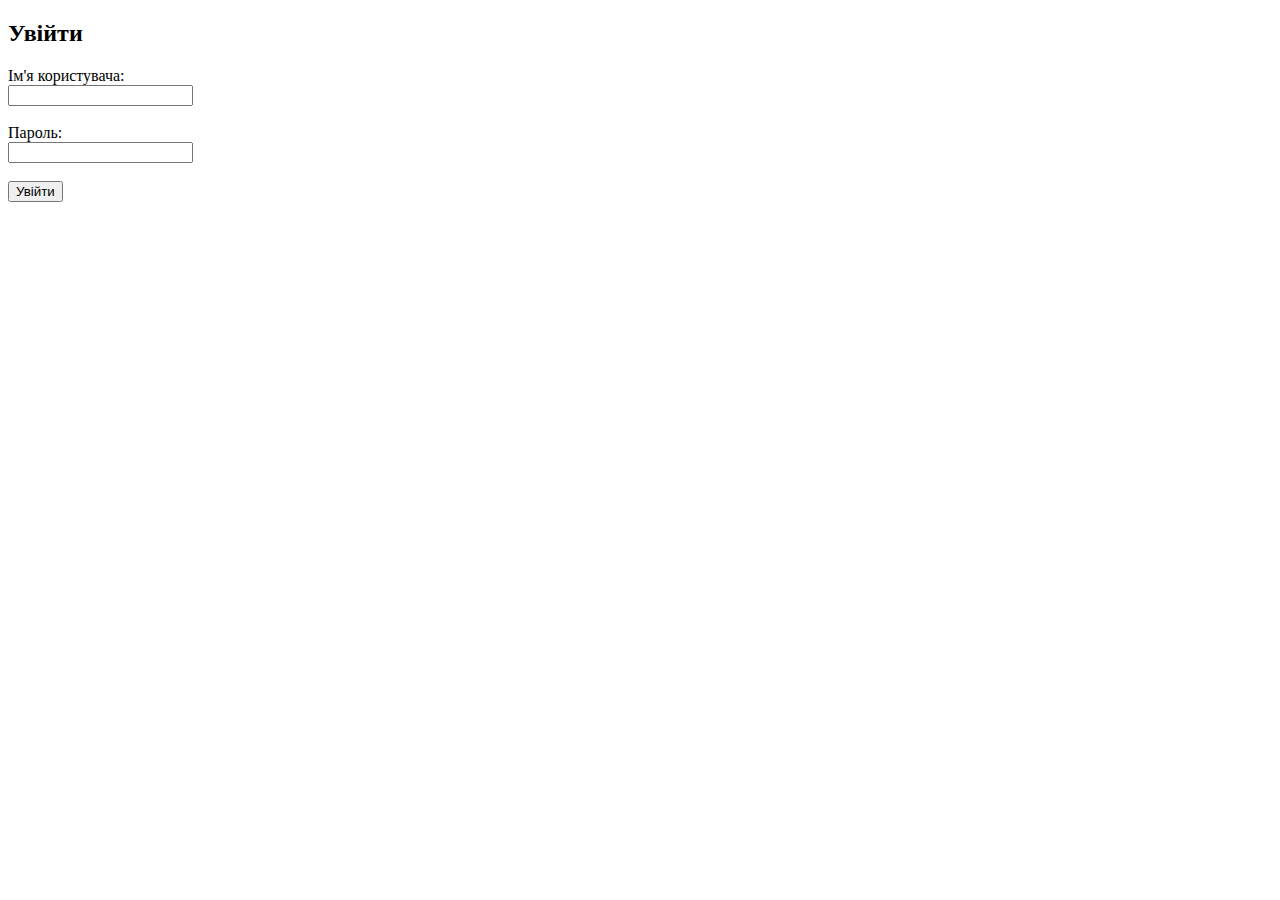
<file: project/index.html>
<!DOCTYPE html>
<html>
<head>
    <title>Форма для введення імені користувача та пароля</title>
</head>
<body>

<h2>Увійти</h2>

<form action="/login" method="post">
    <label for="username">Ім'я користувача:</label><br>
    <input type="text" id="username" name="username" required><br><br>

    <label for="password">Пароль:</label><br>
    <input type="password" id="password" name="password" required><br><br>

    <input type="submit" value="Увійти">
</form>

</body>
</html>
</file>
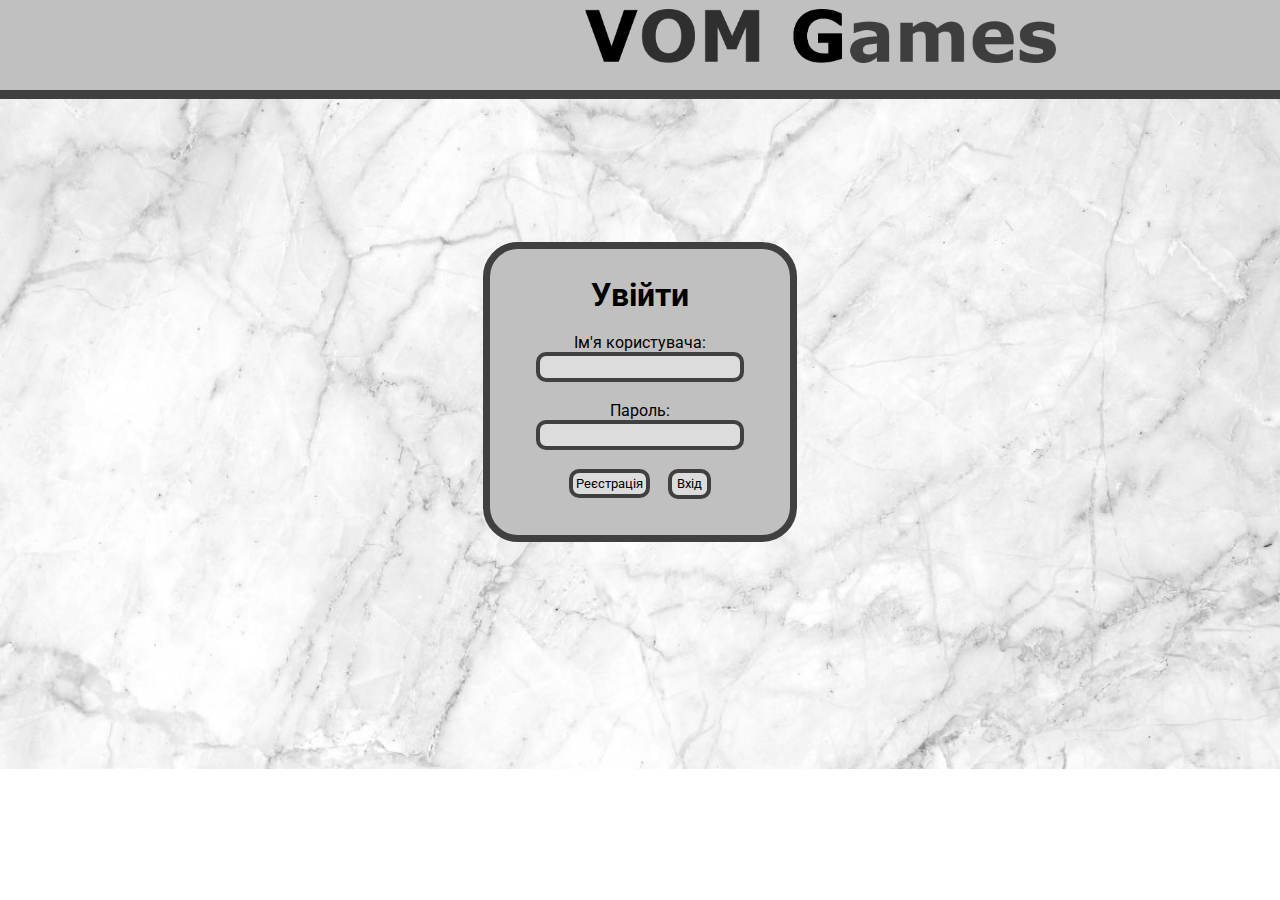
<file: project/templates/login.html>
<!DOCTYPE html>
<html>
<head>
    <title>Вхід в акаунт</title>
    <link rel="stylesheet" href="../static/main.css">
</head>
<body>
    <form method="post">
        <div id="head">
            <img class="logo" src="../static/logo.png">
        </div>
        <div class="main">
            <div id ="blocklogin">

            
                <h1 class="test">Увійти</h1><br>
                <label for="username">Ім'я користувача:</label><br>
                <input type="text" id="username" name="username" required><br><br>

                <label for="password">Пароль:</label><br>
                <input type="password" id="password" name="password" required><br><br>

                <a class = "button" href="/registration">Реєстрація</a> 
                <input class = "button" type="submit" name="value" value="Вхід"> 
                
            </div>
        </div>
    </form>
</body>
</html>
</file>
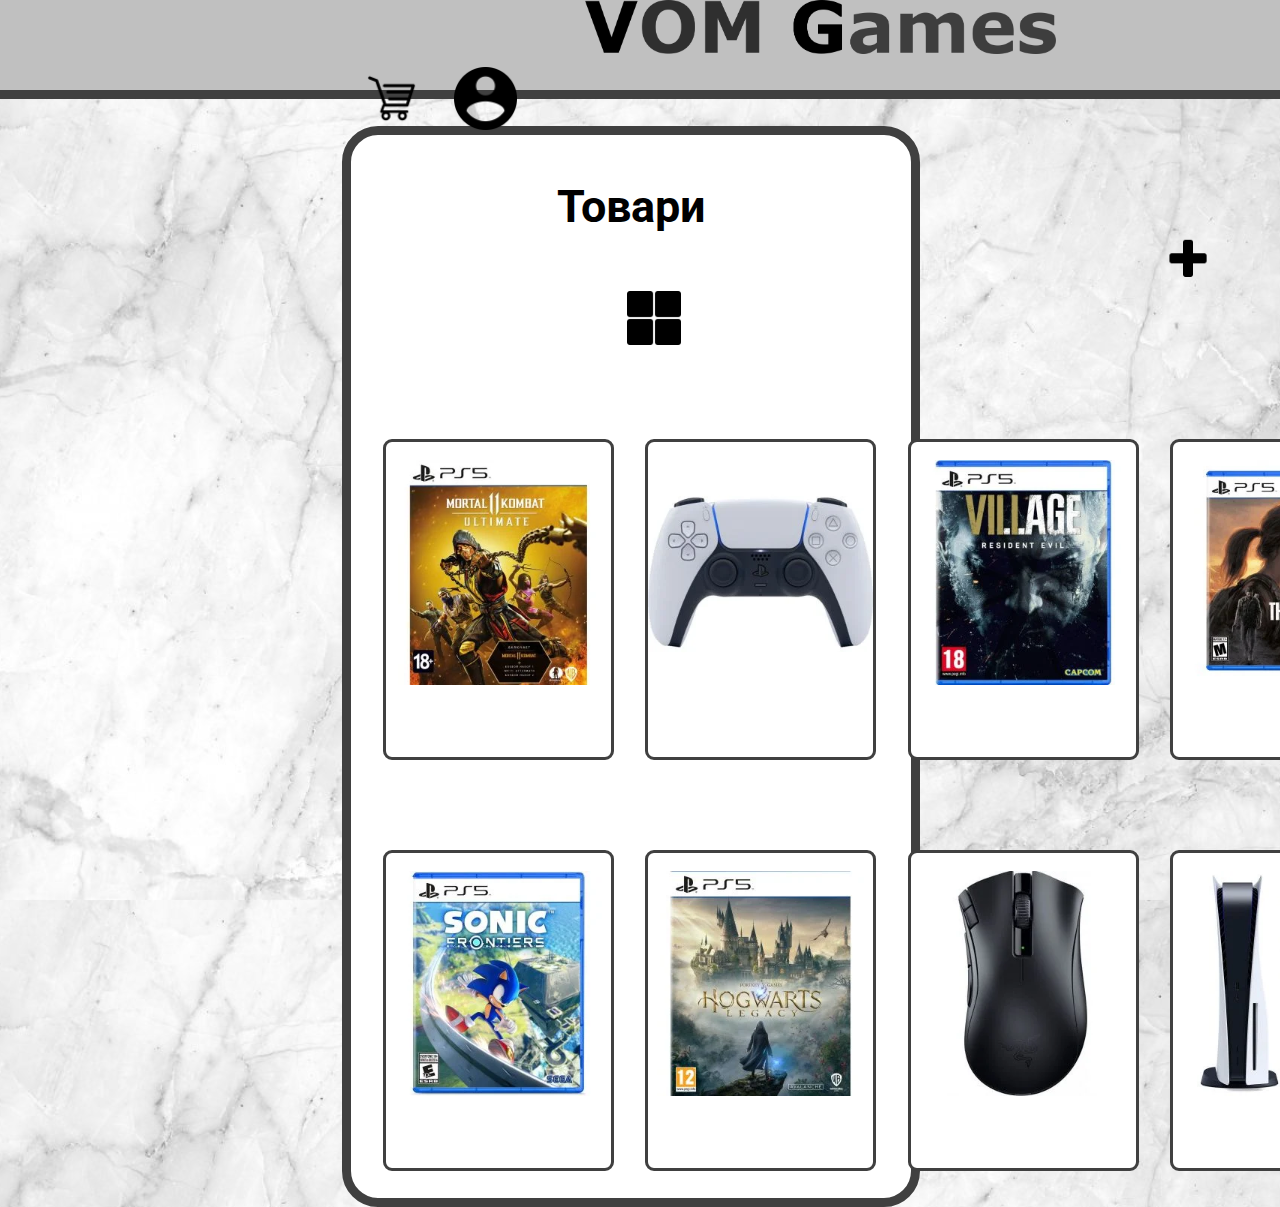
<file: project/templates/main.html>
<!DOCTYPE html>
<html>
<head>
    <title>Головна сторінка</title>
    <link rel="stylesheet" href="../static/web.css">
</head>
<body>
    <form action="/login" method="post" autocomplete="off">
        <div id="head">
            <a class="logo" href="/main"><img src="../static/logo.png"></a>
            <a class="basket" href="/basket"><img src="../static/basket.png"></a>
            <a class="profile" href="/profile"><img src="../static/profile.png"></a>
            
        </div>
        <div id="info">
            <H1>Товари</H1>
            <a class="plus" href="/product/new_product"><img src="../static/plus.png"></a>
            <a class="more" href="/product"><img src="../static/more.png"></a>
            <div id="items">
                <div id="item">
                    <a href="/product/1"><img src="../static/items/1.webp"></a>
                </div>
                <div id="item">
                    <a href="/product/2"><img src="../static/items/2.webp"></a>
                </div>
                <div id="item">
                    <a href="/product/3"><img src="../static/items/3.webp"></a>
                </div>
                <div id="item">
                    <a href="/product/4"><img src="../static/items/4.webp"></a>
                </div>
            </div>
            <div id="items">
                <div id="item">
                    <a href="/product/5"><img src="../static/items/5.webp"></a>
                </div>
                <div id="item">
                    <a href="/product/6"><img src="../static/items/6.webp"></a>
                </div>
                <div id="item">
                    <a href="/product/7"><img src="../static/items/7.webp"></a>
                </div>
                <div id="item">
                    <a href="/product/8"><img src="../static/items/8.webp"></a>
                </div>
            </div>
           
        </div>
    </form>
</body>
</html>
</file>
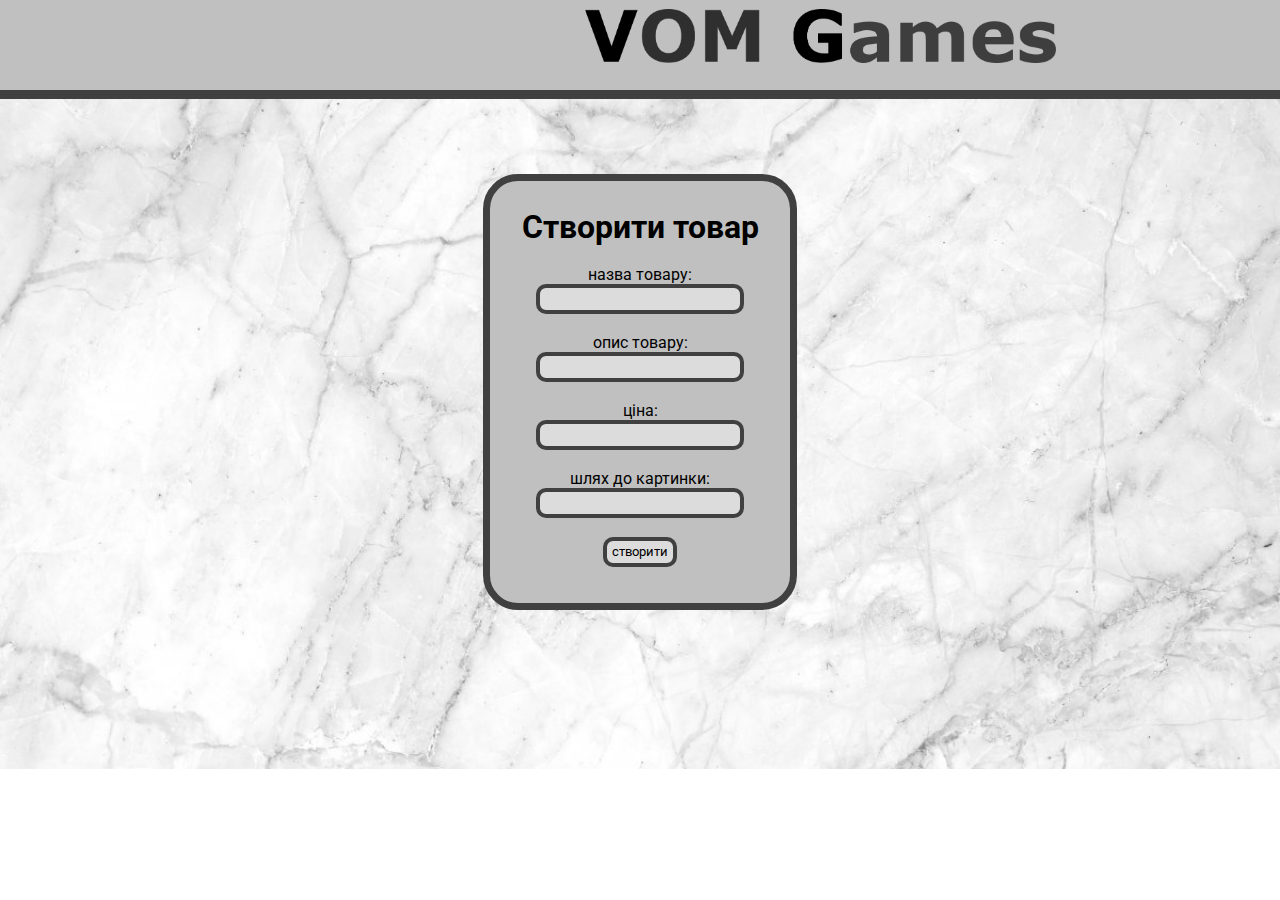
<file: project/templates/new_product.html>
<!DOCTYPE html>
<html>
<head>
    <title>Новий товар</title>
    <link rel="stylesheet" href="../static/main.css">
</head>
<body>
    <form method="post">
        <div id="head">
            <a href="/main"><img class="logo" src="../static/logo.png"></a>
        </div>
        <div class="main">
            <div id ="blocklogin">


                <h1 class="test">Створити товар</h1><br>
                <label for="name">назва товару:</label><br>
                <input type="text" id="name" name="name" required><br><br>

                <label for="description">опис товару:</label><br>
                <input type="text" id="description" name="description" required><br><br>

                <label for="price">ціна:</label><br>
                <input type="text" id="price" name="price" required><br><br>
                <label for="image">шлях до картинки:</label><br>
                <input type="text" id="image" name="image" required><br><br>
                <input class = "button" type="submit" name="value" value="створити">
            </div>
        </div>
    </form>
</body>
</html>
</file>
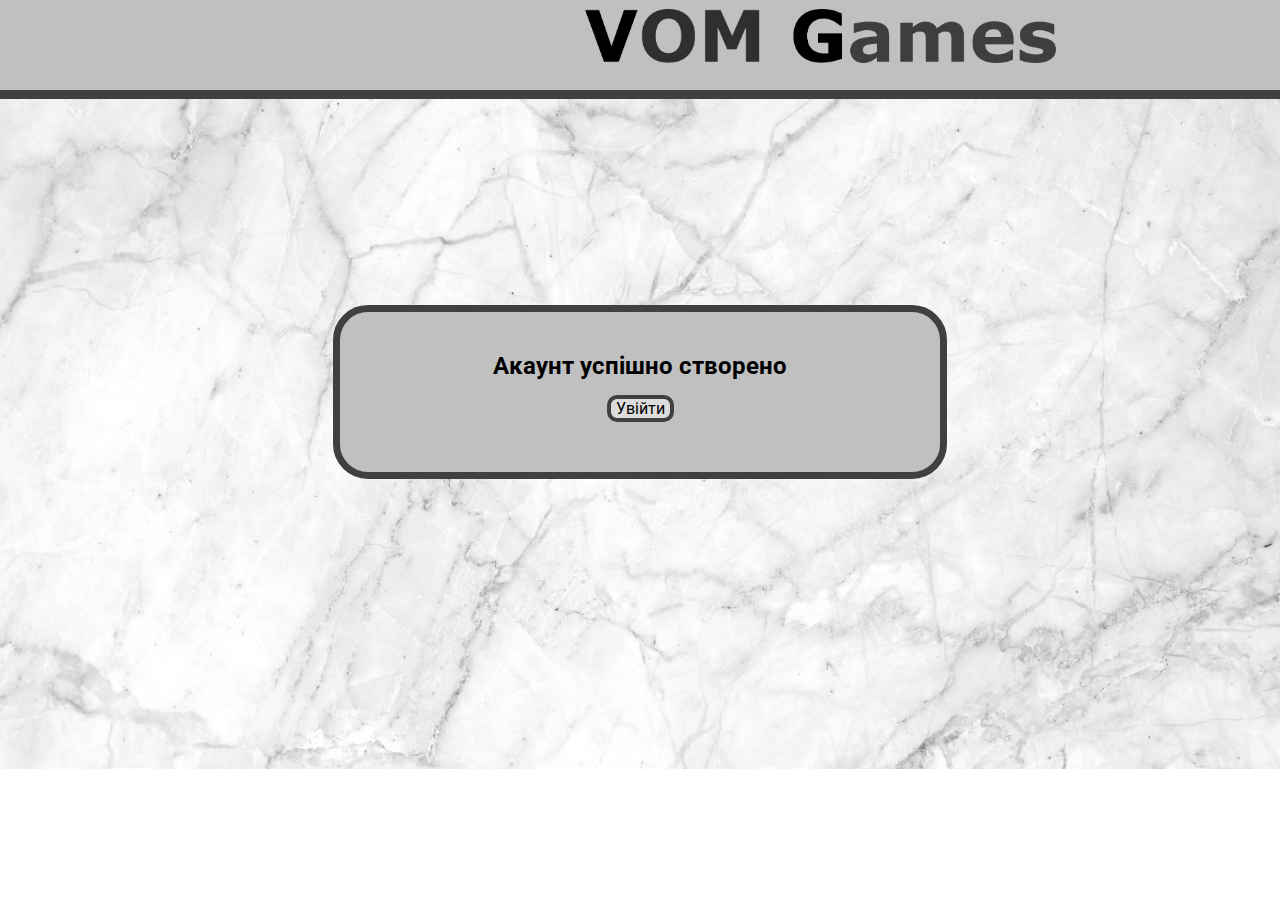
<file: project/templates/newaccount.html>
<!DOCTYPE html>
<html>
<head>
    <title>Акаунт успішно створено</title>
    <link rel="stylesheet" href="../static/main.css">
</head>
<body>
    <form action="/login" method="post">
        <div id="head"><img class="logo" src="../static/logo.png"></div>
        <div class="main">
            <div id ="blockwronglogin">
                <input type="hidden" name="username" username=""> 
                <input type="hidden" name="password" password=""> 
                <h2>Акаунт успішно створено</h2><br>
                <a class = "button" href="/">Увійти </a>
            </div>
        </div>
    </form>
</body>
</html>
</file>
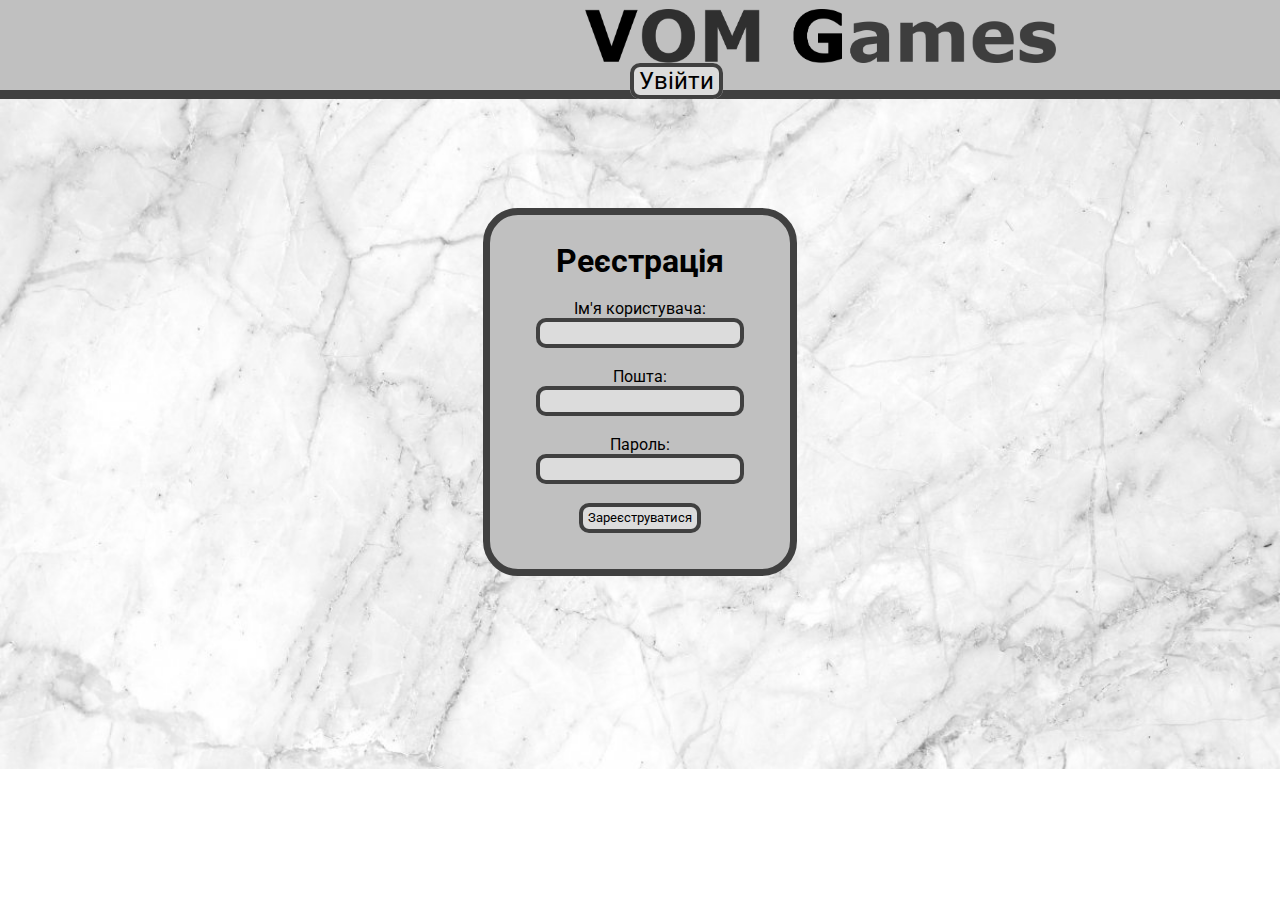
<file: project/templates/registration.html>
<!DOCTYPE html>
<html>
<head>
    <title>Вхід в акаунт</title>
    <link rel="stylesheet" href="../static/main.css">
</head>
<body>
    <form method="post">
        <div id="head">
            <img class="logo" src="../static/logo.png">
            <a class = "button" href="/">Увійти</a> 
        </div>
        <div class="main">
            <div id ="blocklogin">

            
                <h1 class="test">Реєстрація</h1><br>
                <label for="username">Ім'я користувача:</label><br>
                <input type="text" id="username" name="username" required><br><br>

                <label for="username">Пошта:</label><br>
                <input type="text" id="mail" name="mail" required><br><br>

                <label for="password">Пароль:</label><br>
                <input type="password" id="password" name="password" required><br><br>

                <input class = "button" type="submit" name="value" value="Зареєструватися"> 
                
            </div>
        </div>
    </form>
</body>
</html>
</file>
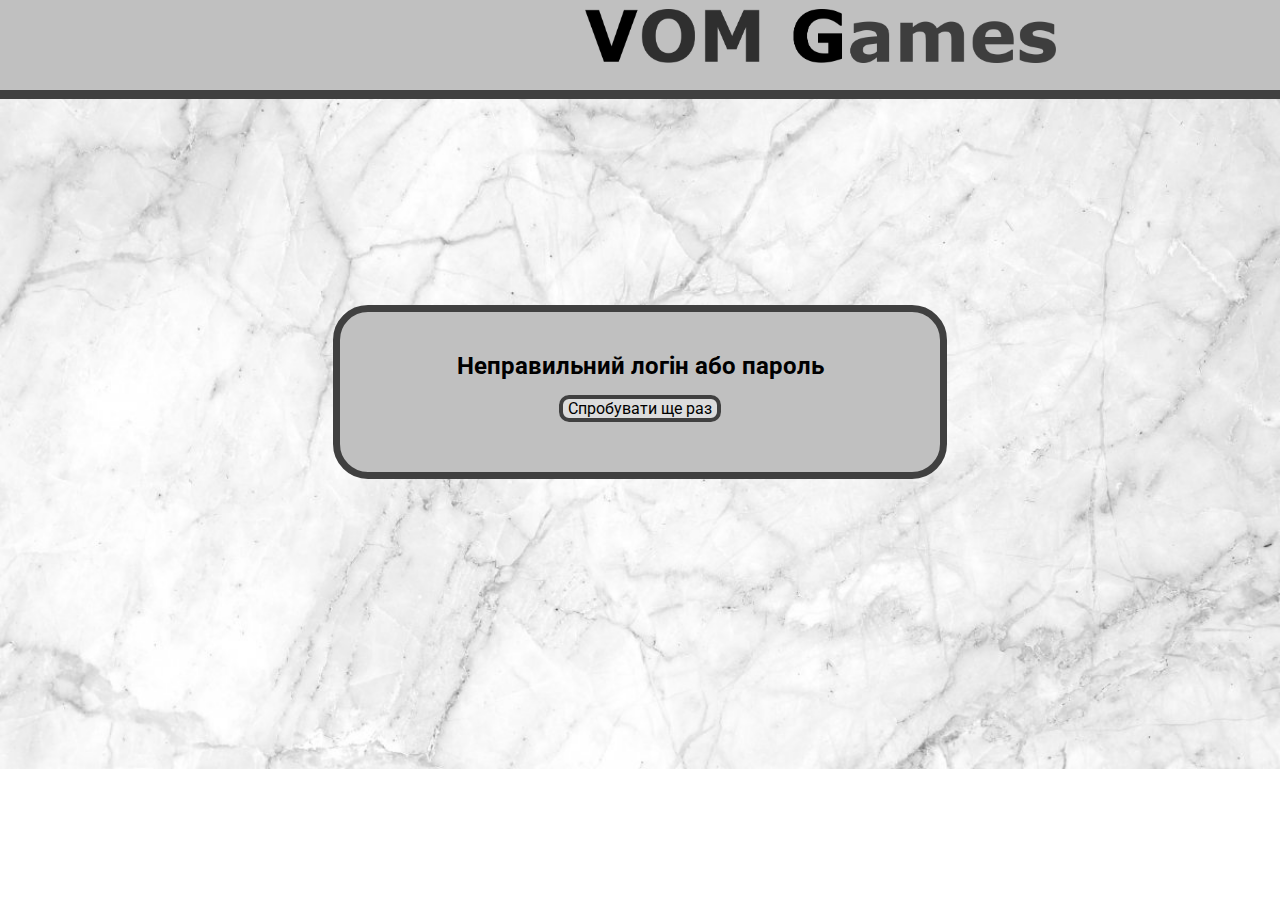
<file: project/templates/wrongdata.html>
<!DOCTYPE html>
<html>
<head>
    <title>Неправильний логін або пароль</title>
    <link rel="stylesheet" href="../static/main.css">
</head>
<body>
    <form action="/login" method="post" autocomplete="off">
        <div id="head"><img class="logo" src="../static/logo.png"></div>
        <div class="main">
            <div id ="blockwronglogin">
                
                <input type="hidden" name="username" username=""> 
                <input type="hidden" name="password" password=""> 
                <h2>Неправильний логін або пароль</h2><br>
                <a class = "button" href="/">Спробувати ще раз </a>
                
            </div>
        </div>
    </form>
</body>
</html>
</file>
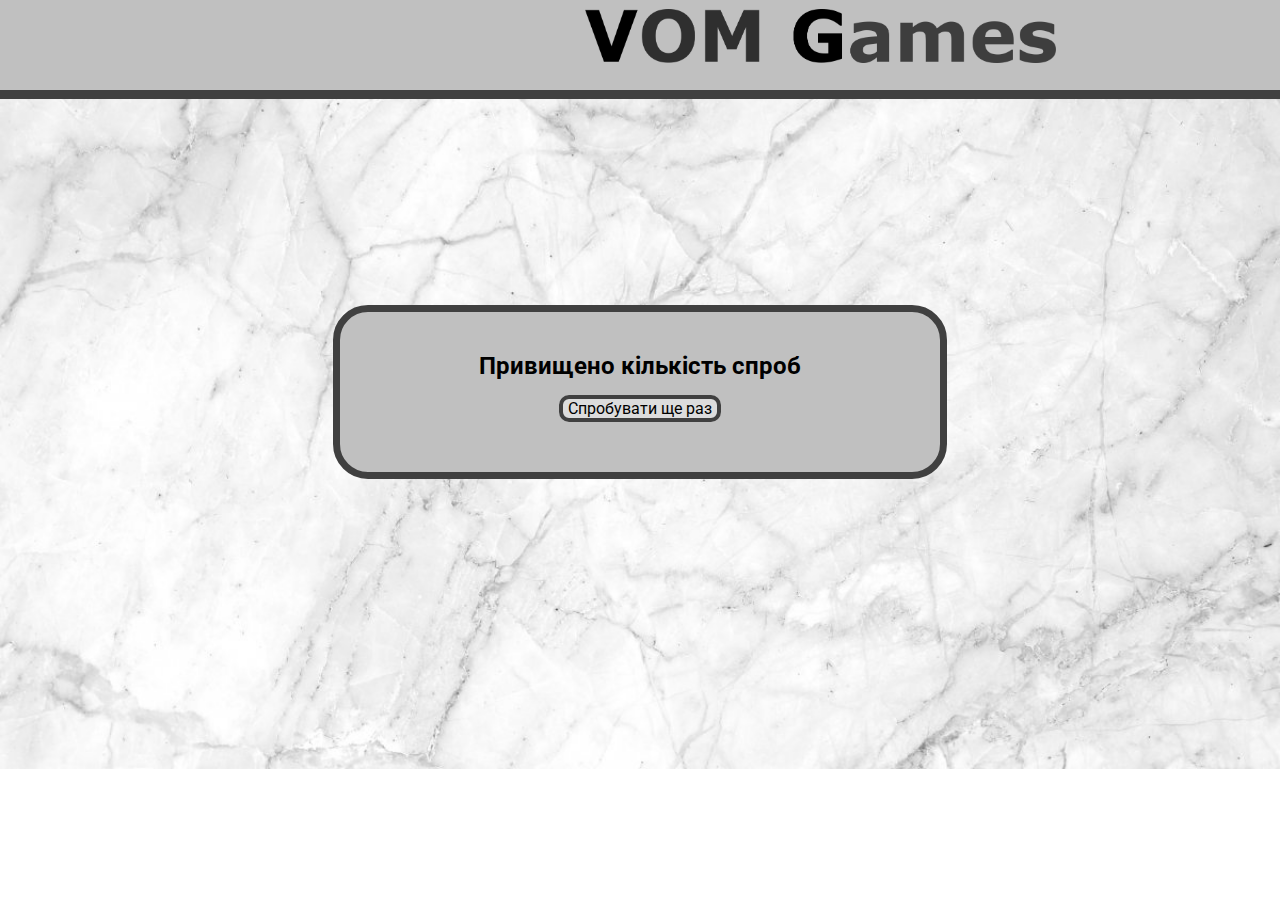
<file: project/templates/wrongdatalimit.html>
<!DOCTYPE html>
<html>
<head>
    <title>Привищено кількість спроб</title>
    <link rel="stylesheet" href="../static/main.css">
</head>
<body>
    <form action="/login" method="post" autocomplete="off">
        <div id="head"><img class="logo" src="../static/logo.png"></div>
        <div class="main">
            <div id ="blockwronglogin">
                <h2>Привищено кількість спроб</h2><br>

                <a class = "button" href="/">Спробувати ще раз </a>
                
            </div>
        </div>
    </form>
</body>
</html>
</file>
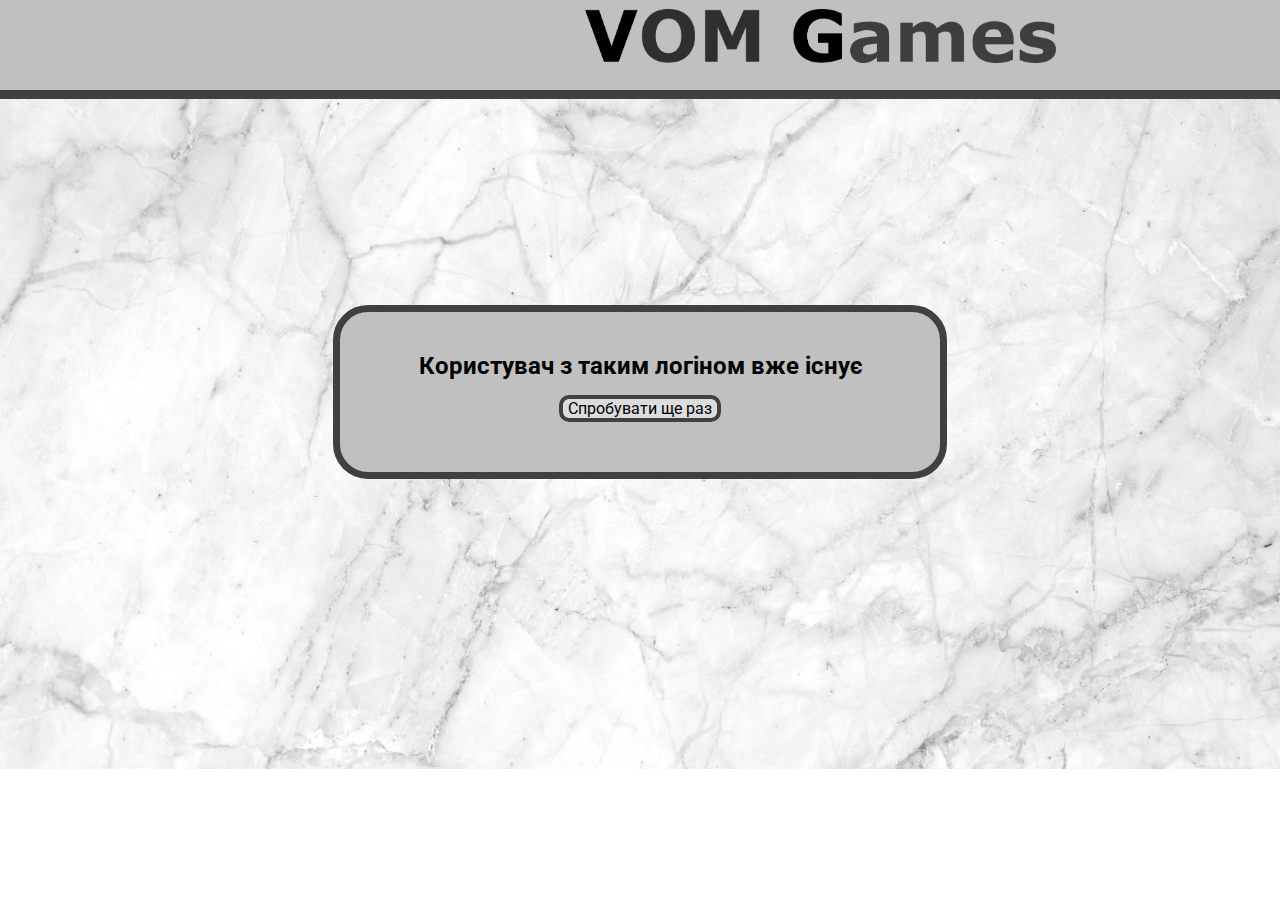
<file: project/templates/wrongname.html>
<!DOCTYPE html>
<html>
<head>
    <title>Користувач з таким логіном вже існує</title>
    <link rel="stylesheet" href="../static/main.css">
</head>
<body>
    <form action="/login" method="post" autocomplete="off">
        <div id="head"><img class="logo" src="../static/logo.png"></div>
        <div class="main">
            <div id ="blockwronglogin">
                <input type="hidden" name="username" username=""> 
                <input type="hidden" name="password" password=""> 
                <h2>Користувач з таким логіном вже існує</h2><br>
                <a class = "button" href="/">Спробувати ще раз </a>
                
            </div>
        </div>
    </form>
</body>
</html>
</file>
<file: project/static/main.css>
@import url('https://fonts.googleapis.com/css2?family=Roboto:wght@500&display=swap');
*{
    margin: 0;
    padding: 0;
}
body{
    background-image: url(../static/background.jpg);
    background-repeat: no-repeat;
    background-position: center;
    background-size: cover;
}
#head{
    background: silver;
    height: 10vh;
    width: 100%;
    border-bottom: 1vh solid #404040 ;
}
#head a{
    margin-bottom: 10vh;
    
    font-size: x-large;
}
#head .button{
    margin-left: 70vh;
}
.main {
    display: flex;
    justify-content: center;
    align-items: center;
    height: 65vh;
    margin: 0;
    text-align: center;
    font-family: 'Roboto', sans-serif;
}
#blocklogin{
    background: silver;
    width: 300px;
    background-position-x: center;
    border: 7px solid #404040;
    border-radius: 35px;
    padding-top: 3vh;
    padding-bottom: 4vh;
    
}
#blockwronglogin{
    background: silver;
    height: 120px;
    width: 600px;
    background-position-x: center;
    border: 7px solid #404040;
    border-radius: 35px;
    padding-top: 40px;
}
.test:hover{
    color: brown;
}
input{
    font-family: 'Roboto', sans-serif;
}
input:required{color: rgb(0, 102, 0);}
input:required:focus{color: rgb(124, 0, 0);}
input:required{
    border: 4px solid #404040;
    background: #DCDCDC;
    border-radius: 10px;
    height: 22px;
    width: 200px;
    text-align: center;
}
.button{
    
    border: 4px solid #404040;
    background: #DCDCDC;
    height: 30px;
    text-align: center;
    border-radius: 10px;
    padding-left: 5px;
    padding-right: 5px;
    color: black;
    text-decoration: none;
    font-family: 'Roboto', sans-serif;
}
#blocklogin a{
    
    padding: 0.36vh;
    margin-right: 1.5vh;

    font-size:1.45vh
    
}
.logo{
    height: 6vh;
    padding-top: 1vh;
    margin-left: 65vh;
}
</file>
<file: project/static/web.css>
@import url('https://fonts.googleapis.com/css2?family=Roboto:wght@500&display=swap');
*{
    margin: 0;
    padding: 0;
}
body{
    background-image: url(../static/background.jpg);
    background-repeat: repeat-y;
    background-position: center;
    background-size: cover;
    height: 100vh;
}
#head{
    background: silver;
    height: 10vh;
    width: 100%;
    border-bottom: 1vh solid #404040 ;
}
#info{
    text-align: center;
    font-family: 'Roboto', sans-serif;
    background: white;
    margin-left: 38vh;
    margin-top: 3vh;
    padding-bottom: 3vh;
    margin-right: 40vh;
    border: 1vh solid #404040 ;
    border-radius: 4vh;
    
}
#info h1{
    margin-top: 5vh;
    font-size: 5vh;
}
#items{
    display: flex;
}
#item{
    background-color: white;
    height: 35vh;
    width: 25vh;
    margin-left: 3.5vh;
    margin-top: 10vh;
    border: 0.4vh solid #404040 ;
    border-radius: 1vh;
    display:inline-block;
    
}
#item img{
    height: 25vh;
    margin-top: 2vh;
    
}
.logo{
    padding-top: 1vh;
    margin-left: 65vh;
    
}
.logo img{
    height: 6vh;
}
.profile{
    padding-top: 1.6vh;
    margin-left: 3vh;
}
.profile img{
    height: 7vh;
}
.basket{
    height: 7vh;
    margin-left: 40vh;
}
.basket img{
    height: 7vh;
    padding-top: 1vh;
}
#product_detail{
    text-align: center;
    font-family: 'Roboto', sans-serif;
    background: white;
    margin-left: 36vh;
    margin-top: 3vh;
    height: 60vh;
    width: 120vh;
    border: 1vh solid #404040 ;
    border-radius: 4vh;
}
.plus{
    margin-left: 90vh;
}
.plus img{
    height: 6vh;
}
.more {
    margin-left: 5vh;
}
.more img{
    height: 6vh;
}
#basketinfo{
    text-align: center;
    font-family: 'Roboto', sans-serif;
    background: white;
    margin-left: 45vh;
    margin-top: 3vh;
    margin-right: 45vh;
    padding-bottom: 10vh;
    border: 1vh solid #404040 ;
    border-radius: 4vh;
}
#profileinfo{
    text-align: center;
    font-family: 'Roboto', sans-serif;
    background: white;
    margin-left: 45vh;
    margin-top: 3vh;
    height: 60vh;
    width: 100vh;
    border: 1vh solid #404040 ;
    border-radius: 4vh;
}
.basketprofile{
   
    margin-left: 50vh;
}
.basketprofile img{
    height: 7vh;
    padding-top: 1vh;
}
.profileimg{
    padding-top: 5vh;
    padding-bottom: 5vh;
    height: 20vh;
}
.profiledata{
    padding-bottom: 2vh;
}
.button{
    font-size: xx-large;
    border: 4px solid #404040;
    background: #DCDCDC;
    height: 55px;
    text-align: center;
    border-radius: 10px;
    padding-left: 5px;
    padding-right: 5px;
    color: black;
    text-decoration: none;
    font-family: 'Roboto', sans-serif;
}
td{
    padding-top: 1vh;
    padding-bottom: 1vh;
    padding-left: 1vh;
    padding-right: 1vh;
    border: 0.1vh solid black;
    border-radius: 10vh;
}
table{
    
    border-collapse: collapse;
    margin: auto
}
</file>
